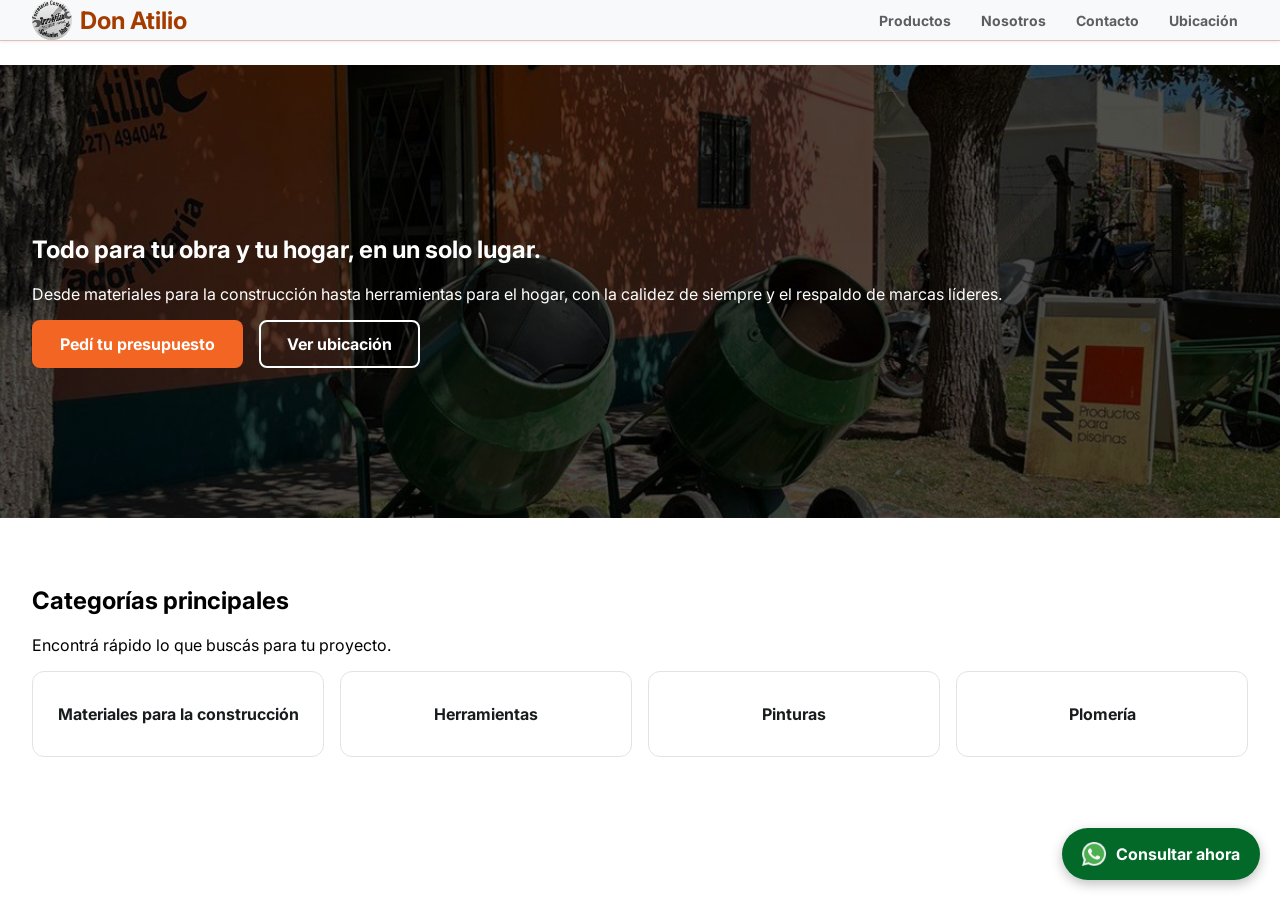
<file: index.html>
<!doctype html>
<html lang="es">
  <head>
    <meta charset="UTF-8" />
    <meta name="viewport" content="width=device-width, initial-scale=1.0" />
    <title>Don Atilio - inicio</title>
    <!--Enlazando archivo de CSS-->
    <link rel="stylesheet" href="CSS/StylesD.css" />
    <!--Enlazando fuente de texto de Google Fonts-->
    <link rel="preconnect" href="https://fonts.googleapis.com" />
    <link rel="preconnect" href="https://fonts.gstatic.com" crossorigin />
    <link
      href="https://fonts.googleapis.com/css2?family=Inter:wght@400;500;700&display=swap"
      rel="stylesheet"
    />
  </head>
  <body>
    <a
      href="COMPLETAR LINK"
      class="boton-whatsapp"
      target="_blank"
      rel="noopener"
    >
      <img src="assets/IconoWhatsApp.png" alt="WhatsApp" />
      <span>Consultar ahora</span>
    </a>
    <!--Header-->
    <header>
      <a href="index.html" class="marca">
        <img
          src="assets/Logo don atilio.jpeg"
          alt="Logo Don Atilio"
          id="logo"
        />
        <span>Don Atilio</span>
      </a>

      <button
        class="menu-btn"
        aria-label="Abrir menú"
        aria-expanded="false"
        aria-controls="menu"
      >
        <span></span>
        <span></span>
        <span></span>
      </button>

      <nav class="navegador" id="menu">
        <ul>
          <li><a href="productos.html">Productos</a></li>
          <li><a href="#Nosotros">Nosotros</a></li>
          <li><a href="#Contacto">Contacto</a></li>
          <li><a href="#Ubicacion">Ubicación</a></li>
        </ul>
        <div class="menu-horarios">
          <span class="menu-horarios-titulo">Horarios</span>
          <span>Lun a vie · 8 a 13 y 16 a 20</span>
          <span>Sábados · 8 a 13</span>
        </div>
      </nav>
    </header>
    <div class="menu-velo"></div>
    <main>
      <section class="hero">
        <h1>Todo para tu obra y tu hogar, en un solo lugar.</h1>
        <p>
          Desde materiales para la construcción hasta herramientas para el
          hogar, con la calidez de siempre y el respaldo de marcas líderes.
        </p>
        <a href="#contacto" class="boton">Pedí tu presupuesto</a>
        <a href="#ubicacion" class="boton-secundario">Ver ubicación</a>
      </section>

      <section class="categorias">
        <h2>Categorías principales</h2>
        <p>Encontrá rápido lo que buscás para tu proyecto.</p>
        <div class="categorias-grid">
          <a href="#" class="categoria"> Materiales para la construcción</a>
          <a href="#" class="categoria"> Herramientas</a>
          <a href="#" class="categoria"> Pinturas</a>
          <a href="#" class="categoria"> Plomería</a>
        </div>
      </section>
    </main>
  </body>
</html>
</file>
<file: CSS/StylesD.css>
.marca {
    display: flex;
    align-items: center;
    text-decoration: none;
    gap: 8px;
}

.marca span {
    font-weight: 700;
    font-size: 24px;
    color: #a63b00;
}

#logo{
    height: 40px;
    width: 40px;
    border-radius: 50%;
}

header {
    display: flex;
    justify-content: space-between;
    align-items: center;
    padding : 0px 32px;
    background: #f8f9fa;
    border-bottom: 1px solid #e1bfb3;
    box-shadow: 0 1px 3px rgba(0, 0, 0, 0.08);
    position: sticky;
    top: 0;
    z-index: 10;
}

.navegador ul {
    display: flex; /* Alinea los elementos en fila */
    gap: 20px; /* Espacio entre los elementos */
    flex-direction: row;
    list-style-type: none; /* Elimina los puntos de la lista */
    margin: 0; /* Elimina el margen por defecto */
    padding: 0;
}

.navegador a {
    text-decoration:none;
    color: #5b5f63;
    margin-right: 10px;
    font-size: 14px;
    font-weight: 700;
}

.navegador a:hover {
    color: #a63b00;
}

body {
    font-family: 'Inter', sans-serif;
    margin: 0;
}

.boton {
    display: inline-block;
    text-decoration: none;
    color: white;
    background: #f26522;
    border-radius: 8px;
    padding: 14px 28px;
    font-weight: 700;
    margin-right: 12px;
}

.boton-secundario{
    display: inline-block;
    text-decoration: none;
    color: white;
    border: 2px solid white;
    padding: 12px 26px;
    border-radius: 8px;
    font-weight: 700;
}

.boton:hover {
    background: #a63b00;
}

/*--BOTON DE CONSULTAR AHORA FLOTANTE FIJO ABAJO A LA DERECHA--*/
.boton-whatsapp{
    position: fixed;
    bottom: 20px;
    right: 20px;
    z-index: 20;
    background: #026928;
    color: white;
    text-decoration: none;
    font-weight: 700;
    padding: 14px 20px;
    border-radius: 999px;
    box-shadow: 0 4px 12px rgba(0, 0, 0, 0.25);
    display: flex;
    align-items: center;
    gap: 10px;
}

.boton-whatsapp img {
    width: 24px;
    height: 24px;
}

.boton-whatsapp:hover {
    background: #1ebe5a;
}

.hero {
    background-image:
    linear-gradient(rgba(0, 0, 0, 0.55), rgba(0, 0, 0, 0.55)),
    url("../assets/Frente ferreteria.jpeg");
    background-size: cover;
    background-position: center;
    color: white;
    padding: 150px 32px;
    margin-top: 24px;
}

.categorias {
    padding: 48px 32px;
}

.categorias-grid {
    display: grid; /*Activa la grilla en el contenedor, igual que usar flex*/
    grid-template-columns: repeat(4, 1fr); /*Significa 4 columnas cada una con una parte igual del espacio, fr es una fracción: si el ancho es 1000px, cada columna toma 250px (menos los huecos)*/
    gap: 16px; /*Es el espacio entre tarjetas*/
}

.categoria{ /*Cada tarjeta*/
    background: white;
    border: 1px solid #e1e3e4;
    border-radius: 12px;
    padding: 32px 16px;
    text-align: center;
    color: #191c1d;
    text-decoration: none;
    font-weight: 700;
}

.categoria:hover{
    border-color: #f26522;
}

/*--MENÚ HAMBURGUESA: oculto en escritorio--*/
.menu-btn,
.menu-velo,
.menu-horarios {
    display: none;
}

@media (max-width: 768px) {
header {
    height: 64px;
    padding: 0 16px;
}

/* Botón Hamburguesa */
.menu-btn {
    display: flex;
    flex-direction: column;
    align-items: center;
    justify-content: center;
    gap: 5px;
    width: 44px;
    height: 44px;
    padding: 0;
    background: none;
    border: none;
    border-radius: 10px;
    cursor: pointer;
}

.menu-btn span {
    display: block;
    width: 20px;
    height: 2px;
    background: #a63b00;
    border-radius: 2px;
    transition: transform 0.25s, opacity 0.2s;
}

.menu-btn.abierto {
    background: #fff1ea;
}

.menu-btn.abierto span:nth-child(1) {
    transform: translateY(7px) rotate(45deg);
}

.menu-btn.abierto span:nth-child(2) {
    opacity: 0;
}

.menu-btn.abierto span:nth-child(3) {
    transform: translateY(-7px) rotate(-45deg);
}

/* Tarjeta del menú */
.navegador {
    position: absolute;
    top: calc(100% + 8px);
    right: 16px;
    width: 220px;
    padding: 8px;
    background: white;
    border: 1px solid #e1bfb3;
    border-radius: 12px;
    box-shadow: 0 8px 24px rgba(0, 0, 0, 0.08);
    opacity: 0;
    visibility: hidden;
    transform: translateY(-8px);
    transition: opacity 0.2s, transform 0.2s, visibility 0.2s;
}

.navegador.abierto {
    opacity: 1;
    visibility: visible;
    transform: none;
}

.navegador ul {
    flex-direction: column;
    gap: 2px;
}

.navegador a {
    display: block;
    padding: 12px 14px;
    margin-right: 0;
    border-radius: 8px;
    font-size: 15px;
    font-weight: 500;
}

.navegador a:hover {
    background: #fff1ea;
    color: #a63b00;
}

.navegador a[aria-current="page"] {
    background: #fff1ea;
    color: #a63b00;
    font-weight: 700;
}

/* Horarios */
.menu-horarios {
    display: flex;
    flex-direction: column;
    gap: 2px;
    margin: 8px 6px 0;
    padding: 12px 8px 6px;
    border-top: 1px solid #f0e4df;
    font-size: 12px;
    color: #5b5f63;
}

.menu-horarios-titulo {
    font-weight: 500;
    color: #191c1d;
}

/* Velo gris */
.menu-velo {
    display: block;
    position: fixed;
    inset: 0;
    z-index: 9;
    background: rgba(25, 28, 29, 0.08);
    opacity: 0;
    visibility: hidden;
    transition: opacity 0.2s, visibility 0.2s;
}

.menu-velo.abierto {
    opacity: 1;
    visibility: visible;
}

.marca span {
    white-space: nowrap;
}

.hero {
    margin: 16px;
    padding: 64px 16px;
}

.boton, .boton-secundario {
    display: block;
    text-align: center;
    margin-right: 0;
    margin-bottom: 12px;
}

.categorias {
    padding: 32px 16px;
}

.categorias-grid {
    grid-template-columns: repeat(2, 1fr);
}

.boton-whatsapp span {
    display: none;
}

.boton-whatsapp {
    width: 56px;
    height: 56px;
    padding: 0;
    justify-content: center;
}

.boton-whatsapp img {
    width: 30px;
    height: 30px;
}
}
</file>
